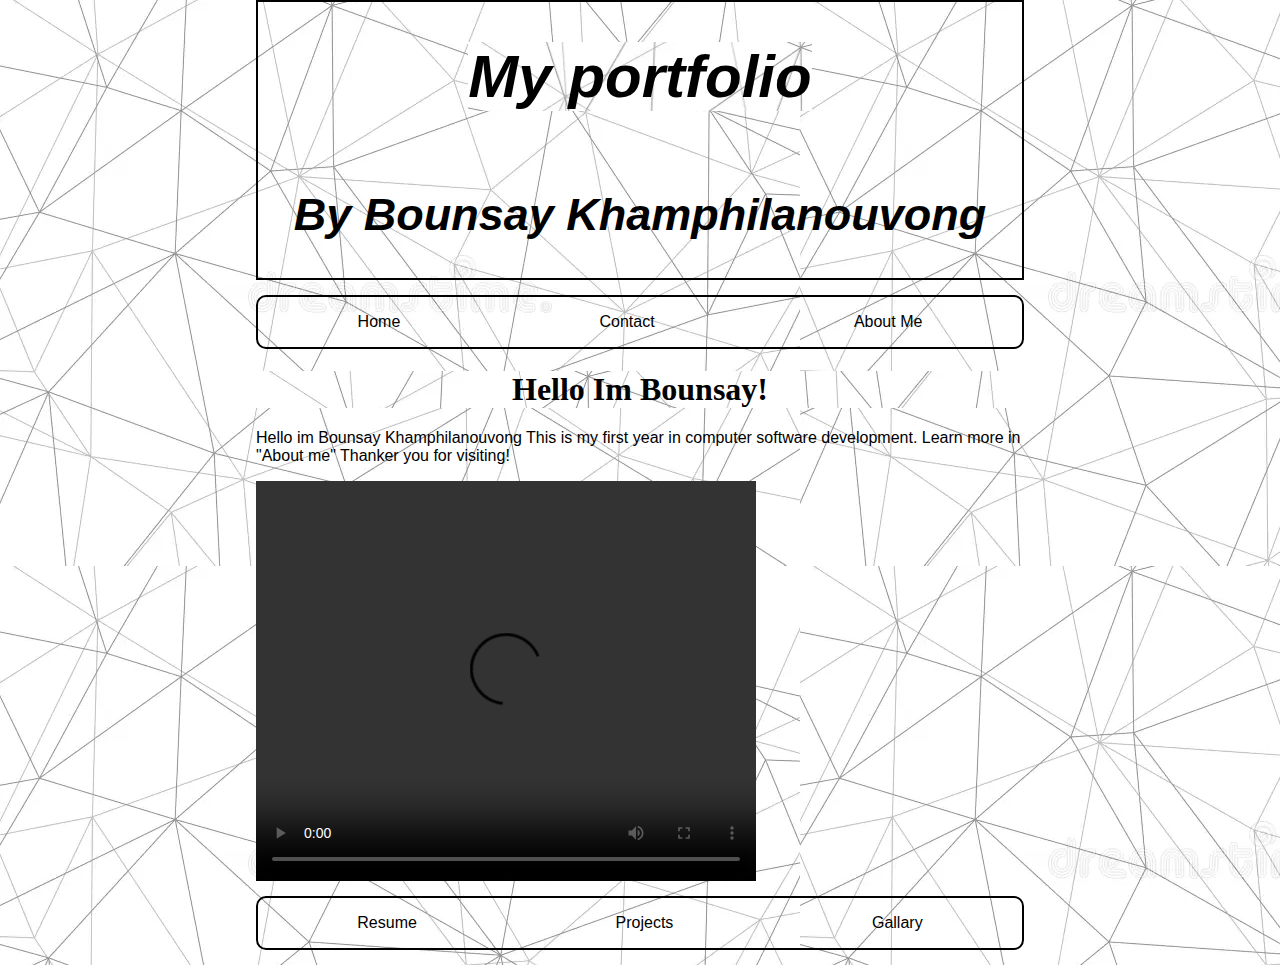
<file: index.html>
<!DOCTYPE html>
<html lang="en">
<head>
    <meta charset="UTF-8">
    <meta name="viewport" content="width=device-width, initial-scale=1.0">
    <title>Bounsay's Portfolio</title>
    <link rel="stylesheet" href="./ccs/index.css">
</head>
    <body>
    <header>
        
        <h1>
            My portfolio 
        </h1>
        <h2> By Bounsay Khamphilanouvong</h2>
    </header>
    <nav>
        <a href="html/index.html">Home</a>
        <a href="html/contact.html">Contact</a>
        <a href="html/aboutme.html">About Me</a>
    </nav>
    <h1>Hello Im Bounsay!</h1>
        <p id="Ball"> Hello im Bounsay Khamphilanouvong This is my first year in computer software development. Learn more in "About me" Thanker you for visiting! </p>
    <video width="500" height="400" controls>
        <source src="./video/Snow.mp4" type="video.mp4">
    </video>
    <nav>
        <a href="html/resume.html">Resume</a>
        <a href="html/Project.html">Projects</a>
        <a href="html/Gallery.html">Gallary</a>
    </nav>
   
    </body>
</html>
</file>
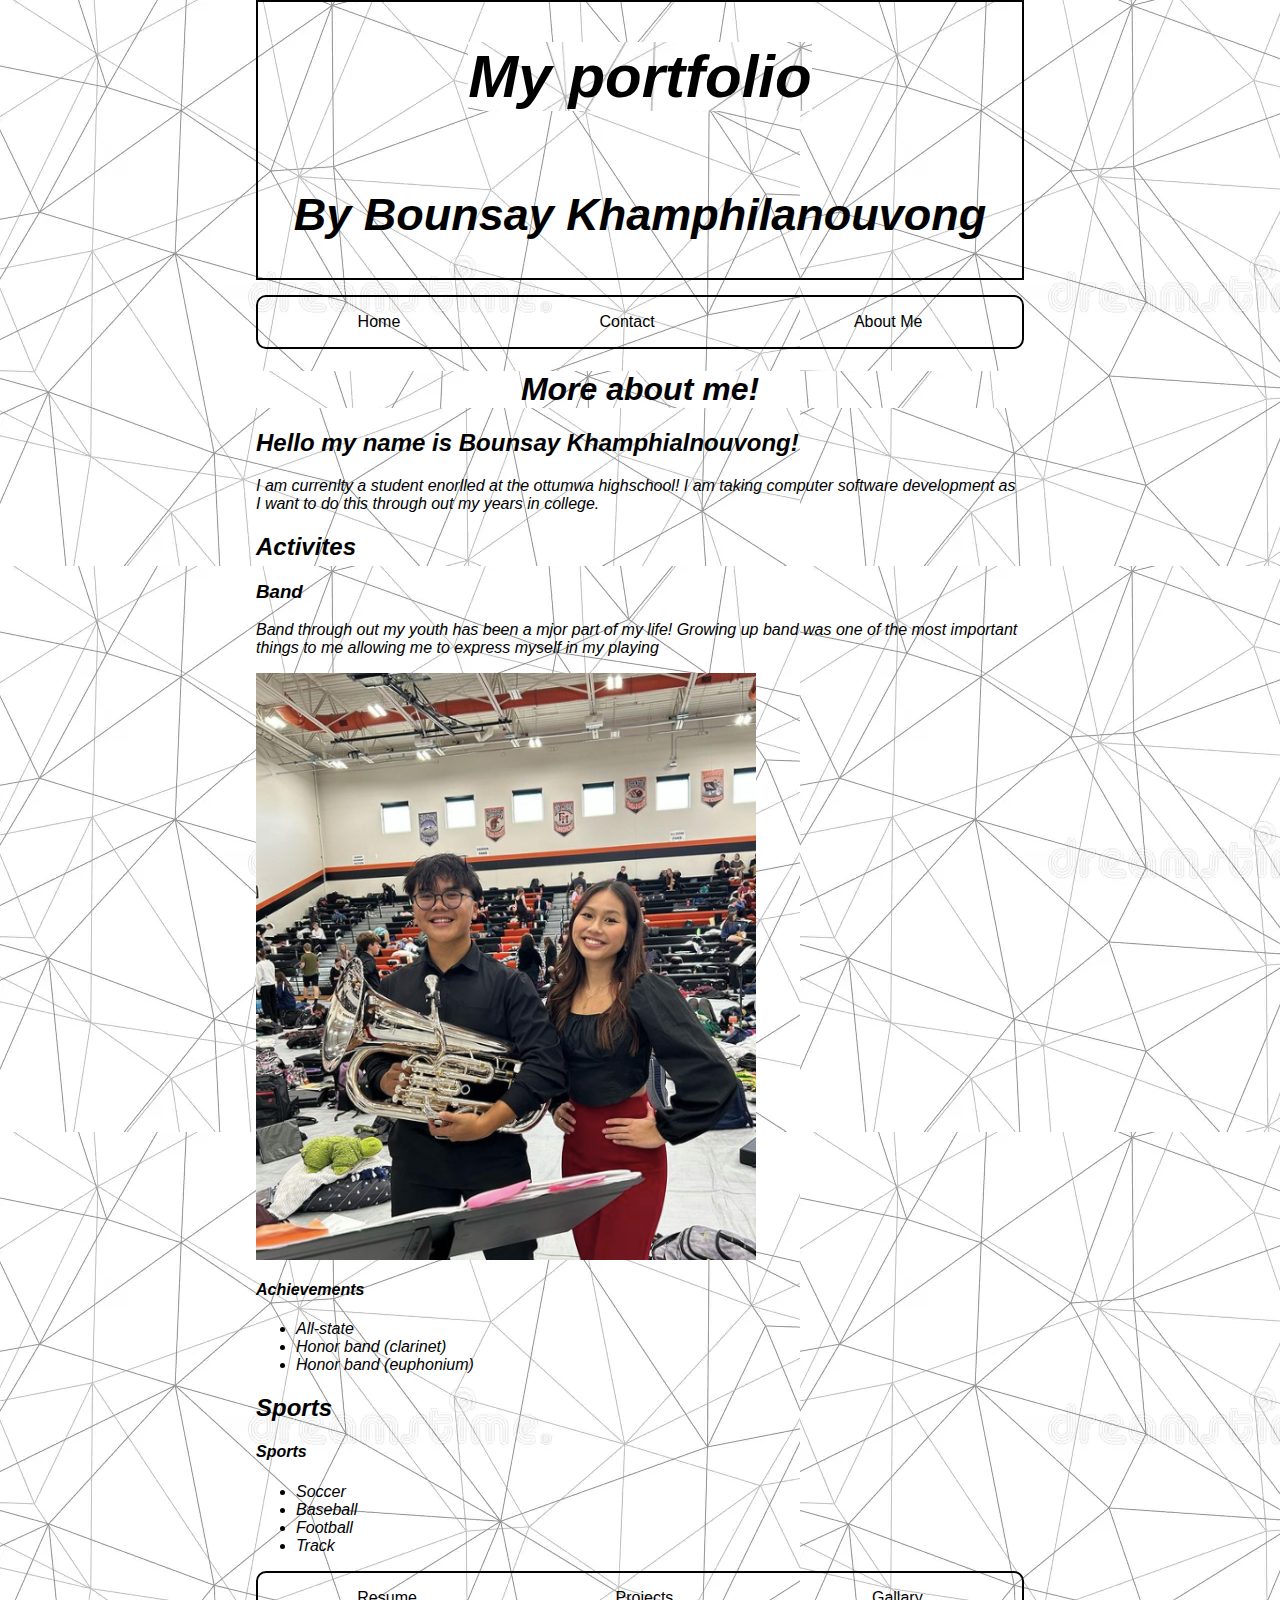
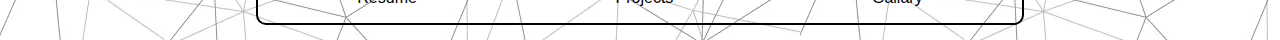
<file: html/aboutme.html>
<!DOCTYPE html>
<html lang="en">
<head>
    <meta charset="UTF-8">
    <meta name="viewport" content="width=device-width, initial-scale=1.0">
    <title>About me</title>
    <link rel="stylesheet" href="../ccs/index.css">
</head>
    <body>
    <header>
        <h1>
            My portfolio 
        </h1>
        <h2> By Bounsay Khamphilanouvong</h2>
    </header>
    <nav>
        <a href="../index.html">Home</a>
        <a href="contact.html">Contact</a>
        <a href="#">About Me</a>
    </nav>
    <Div>
        <h1>More about me!</h1>

        <h2>Hello my name is Bounsay Khamphialnouvong! </h2>

        <p>I am currenlty a student enorlled at the ottumwa highschool! I am taking computer software development as I want to do this through
            out my years in college.
        </p>

        <h2>Activites</h2>
        
        <h3>
            Band
        </h3>
            <p>Band through out my youth has been a mjor part of my life! Growing up band was one of the most important things to me allowing me to express myself in my playing</p>

            <img src="../image/banddd.jpg" alt="Bandpic">
            <h4>Achievements</h4>
                <ul>
                    <li>All-state</li>
                    <li>Honor band (clarinet)</li>
                    <li>Honor band (euphonium)</li>
                    
                </ul>
        <h2>
            Sports
        </h2>

        <h4>Sports</h4>
            <ul>
                <li>Soccer</li>
                <li>Baseball</li>
                <li>Football</li>
                <li>Track</li>
            </ul>

        </Div>
        <nav>
            <a href="resume.html">Resume</a>
            <a href="Project.html">Projects</a>
            <a href="Gallery.html">Gallary</a>
        </nav>
    </body>
</html>
</file>
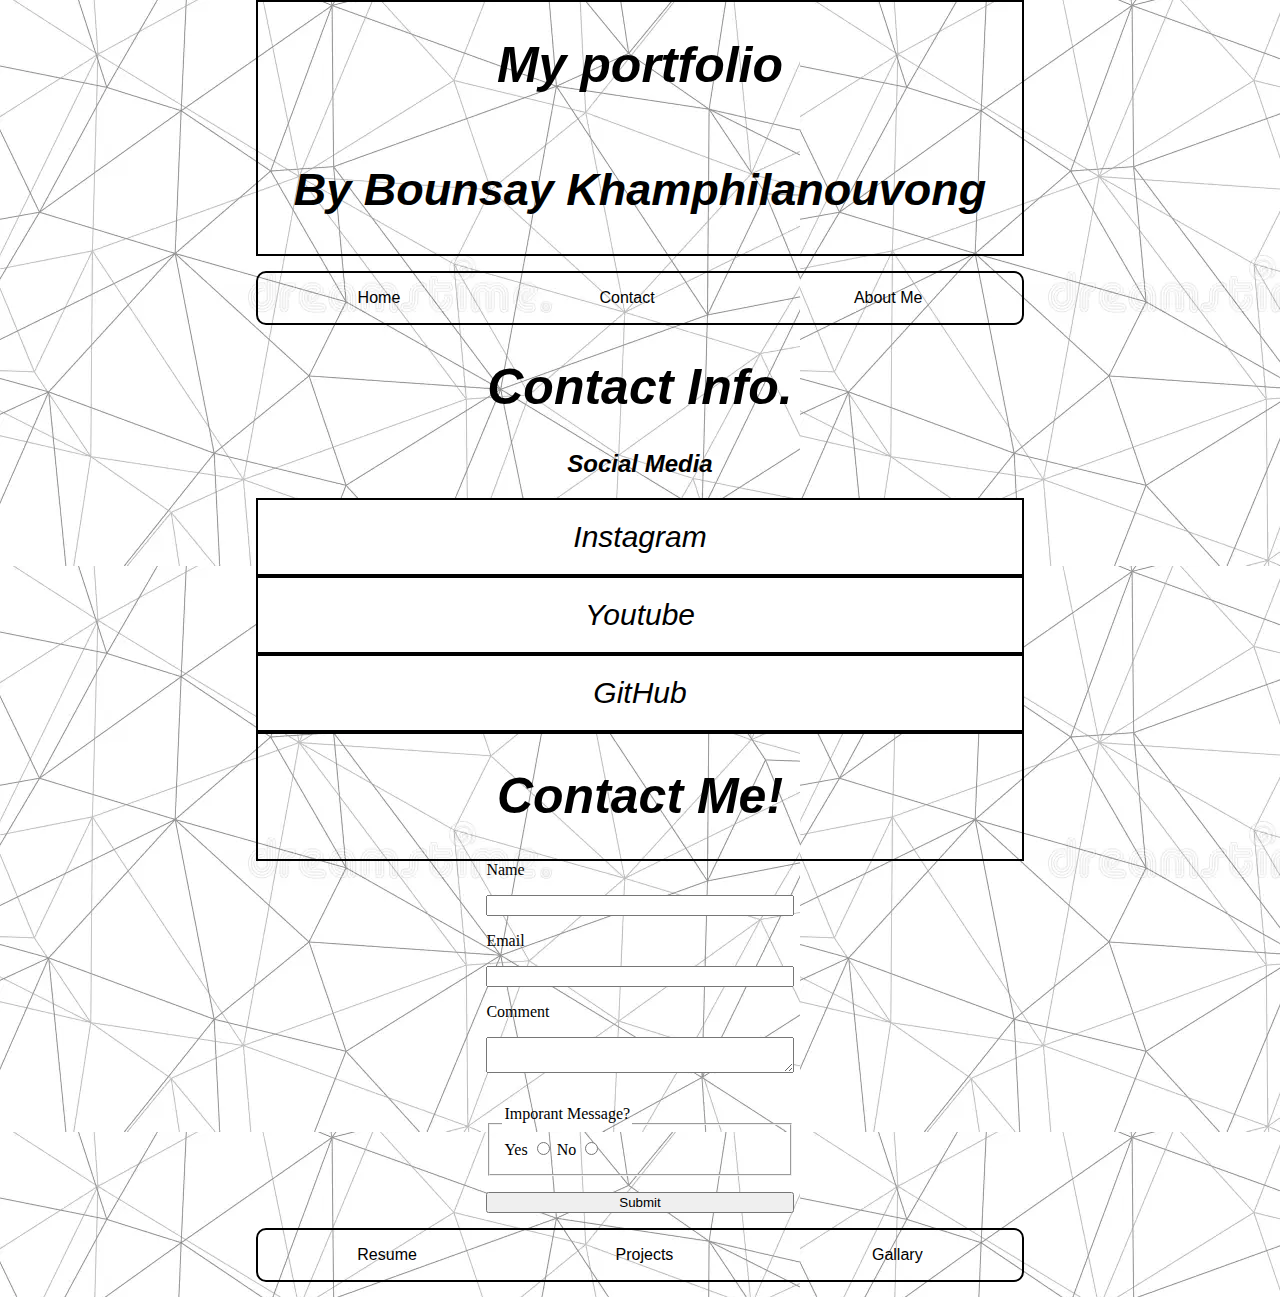
<file: html/contact.html>
<!DOCTYPE html>
<html lang="en">
<head>
    <meta charset="UTF-8">
    <meta name="viewport" content="width=device-width, initial-scale=1.0">
    <title>Bounsay's Portfolio</title>
    <link rel="stylesheet" href="../ccs/general.css">
</head>
    <body>
    <header>
        
        <h1>
            My portfolio 
        </h1>
        <h2> By Bounsay Khamphilanouvong</h2>
    </header>
    <nav>
        <a href="../index.html">Home</a>
        <a href="#">Contact</a>
        <a href="aboutme.html">About Me</a>
    </nav>
       <h1>Contact Info.</h1>
       <h2>Social Media</h2>
       
        <a href="#" id="Link">Instagram</a>
        <a href="https://www.youtube.com/channel/UCdJY5F2p8sb9t70T5aEr1bA" id="Link">Youtube</a>
        <a href="https://github.com/Bounsay/Bounsaysportfolio/commit/38e9e165ddb52c2eac7ffa1988710bcbc4733095" id="Link">GitHub</a>

       

    <header>
        <h1>Contact Me!</h1>

    </header>
    <form>
    <label for="name">Name</label>
    <input type="text" id="name">

    <label for="email">Email</label>
    <input type="email" id="Email">

    <label for="comment">Comment</label>
    <textarea type="Comment" placeholder="Write ur comment here" id="comment"> </textarea>

        <fieldset>
            <legend>
                <p> Imporant Message?</p>
                <label for="yes">Yes</label>
                <input type="radio" id="no" value="yes" name="newsletter">

                <label for="no"> No</label>
                <input type="radio" id="no" name="newslatter" value="yes" >
            </legend>
        </fieldset>
        <input type="submit">
    </form>
    <nav>
        <a href="resume.html">Resume</a>
        <a href="Project.html">Projects</a>
        <a href="Gallery.html">Gallary</a>
    </nav>
    </body>
</html>
</file>
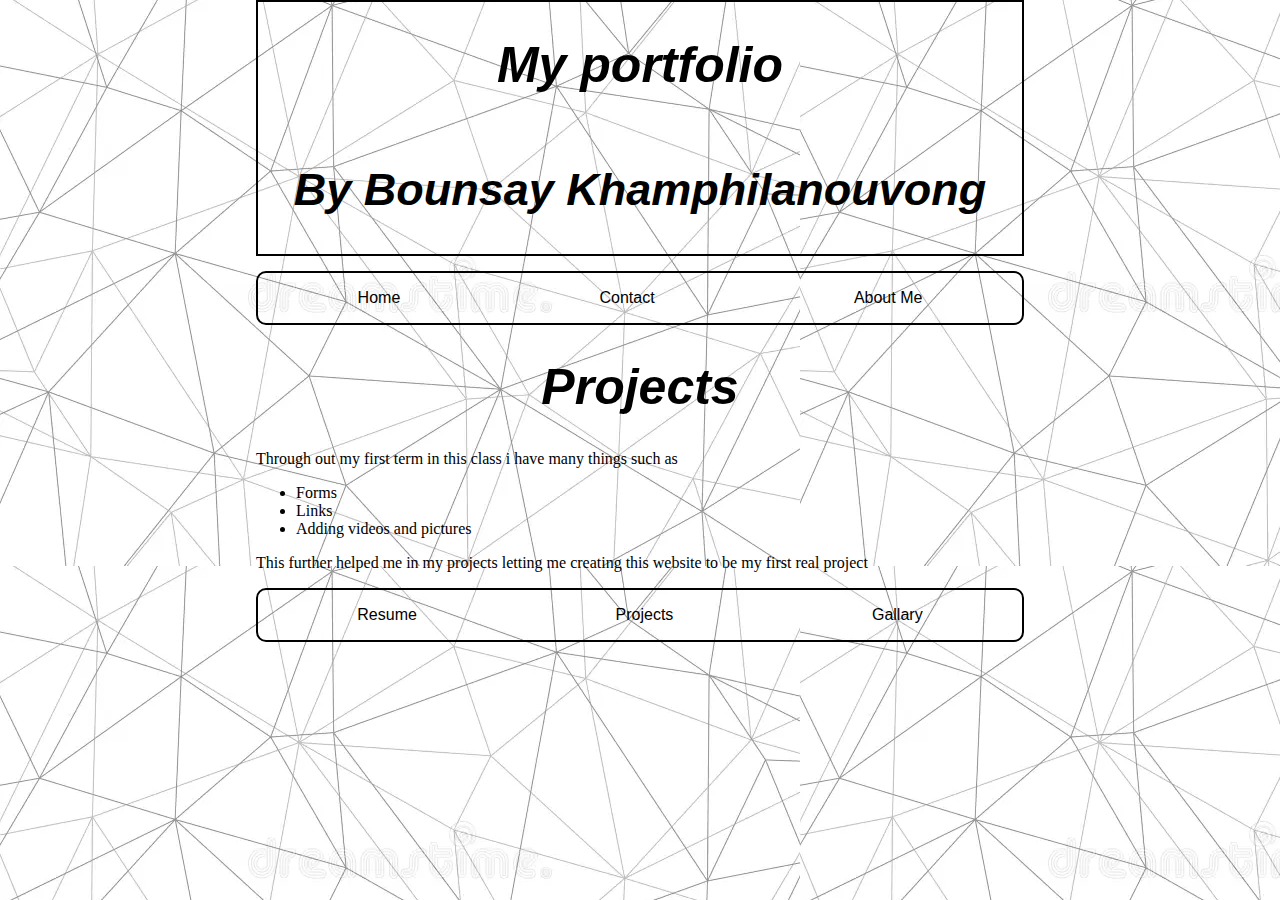
<file: html/Project.html>
<!DOCTYPE html>
<html lang="en">
<head>
    <meta charset="UTF-8">
    <meta name="viewport" content="width=device-width, initial-scale=1.0">
    <title>Bounsay's Portfolio</title>
    <link rel="stylesheet" href="../ccs/general.css">
</head>
    <body>
    <header>
        
        <h1>
            My portfolio 
        </h1>
        <h2> By Bounsay Khamphilanouvong</h2>
    </header>
    <nav>
        <a href="../index.html">Home</a>
        <a href="contact.html">Contact</a>
        <a href="aboutme.html">About Me</a>
    </nav>
        <h1>Projects</h1>
        <p> Through out my first term in this class i have many things such as </p>
        <ul>
            <li>Forms</li>
            <li>Links</li>
            <li>Adding videos and pictures</li>
        </ul>
        <p> This further helped me in my projects letting me creating this website to be my first real project</p>
    <nav>
        <a href="resume.html">Resume</a>
        <a href="#">Projects</a>
        <a href="Gallery.html">Gallary</a>
    </nav>
   
    </body>
</html>
</file>
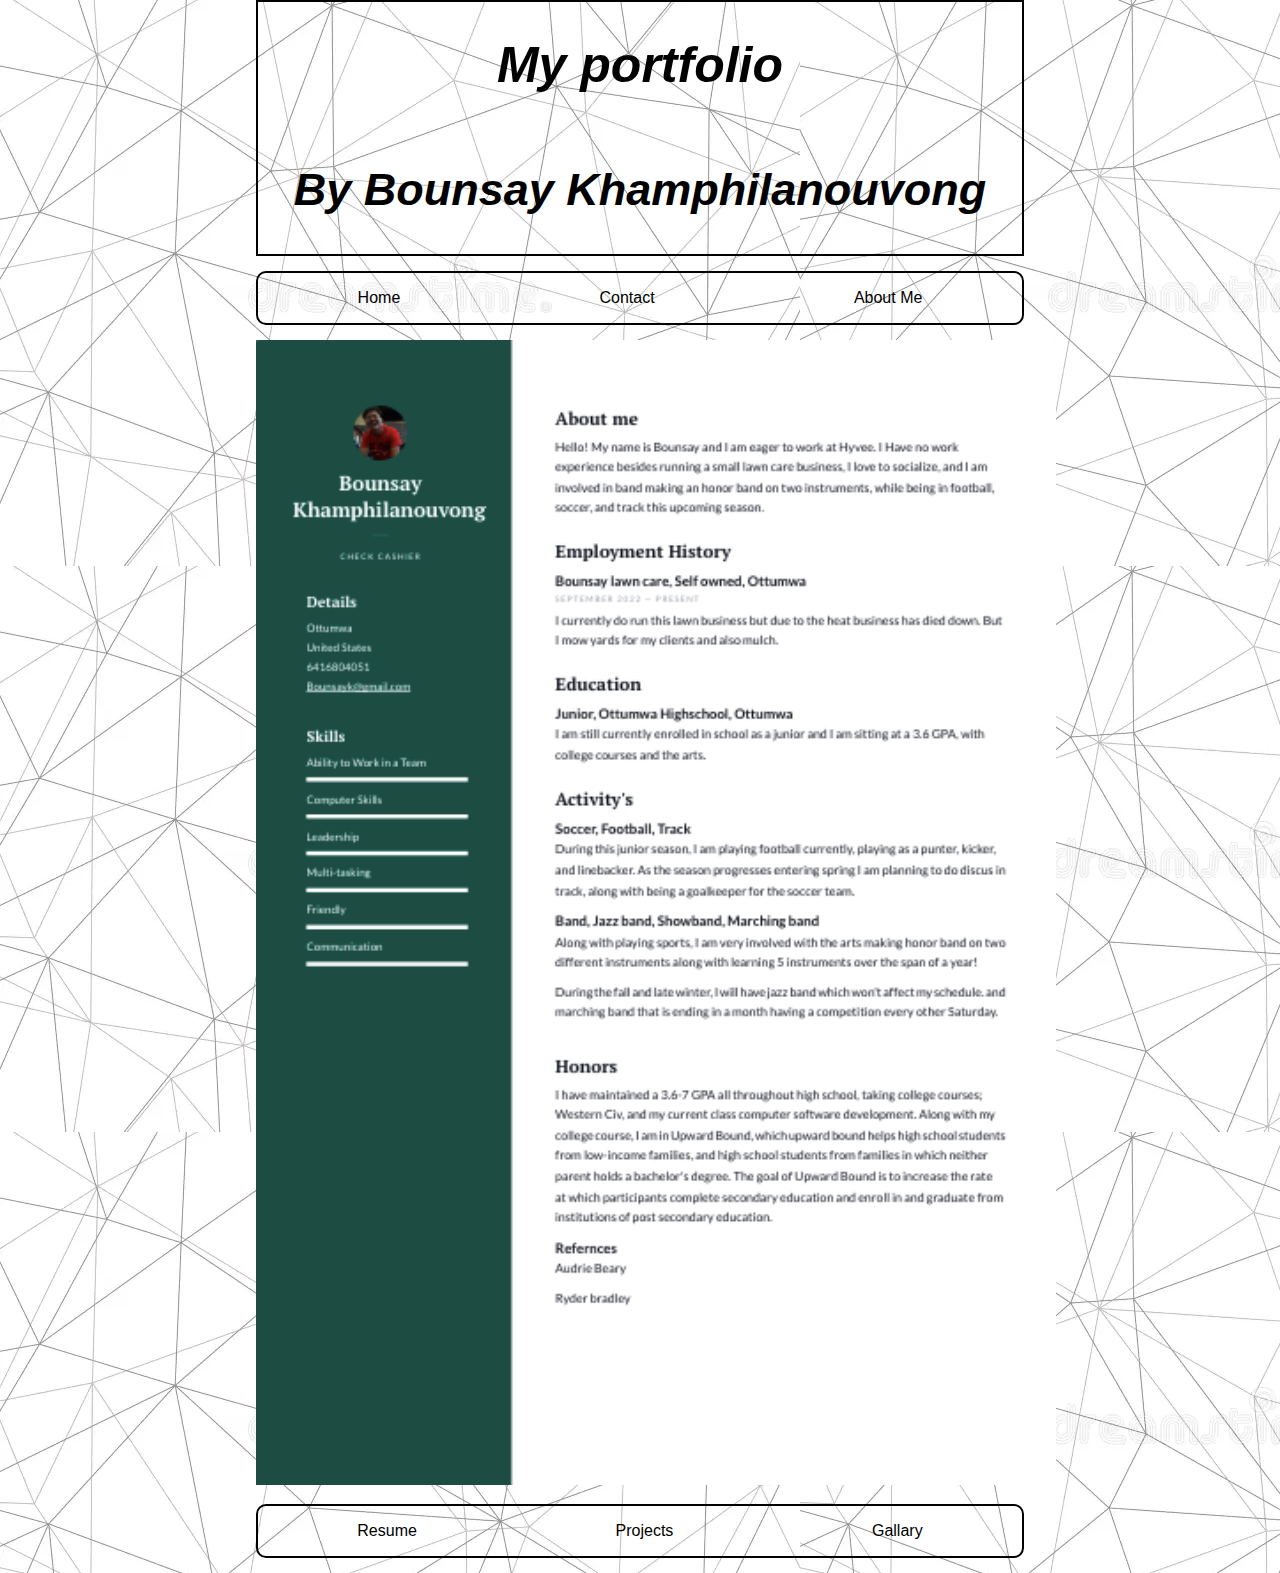
<file: html/resume.html>
<!DOCTYPE html>
<html lang="en">
<head>
    <meta charset="UTF-8">
    <meta name="viewport" content="width=device-width, initial-scale=1.0">
    <title>Bounsay's Portfolio</title>
    <link rel="stylesheet" href="../ccs/general.css">
</head>
    <body>
    <header>
        
        <h1>
            My portfolio 
        </h1>
        <h2> By Bounsay Khamphilanouvong</h2>
    </header>
    <nav>
        <a href="index.html">Home</a>
        <a href="contact.html">Contact</a>
        <a href="aboutme.html">About Me</a>
    </nav>
    <img src="../image/resume.jpg" alt="resume" id="resume">
    <nav>
        <a href="#">Resume</a>
        <a href="Project.html">Projects</a>
        <a href="Gallery.html">Gallary</a>
    </nav>
   
    </body>
</html>
</file>
<file: ccs/index.css>
body {
    margin: 0;
    margin-left: 20%;
    margin-right: 20%;
    background-image:url(../image/polygonal-grey-background-abstract-vector-geometric-design-polygonal-grey-background-abstract-vector-geometric-design-135285197.jpg) ;
}

header {
    font-size: 30px;
    font-family: 'Trebuchet MS', 'Lucida Sans Unicode', 'Lucida Grande', 'Lucida Sans', Arial, sans-serif;
    font-style: oblique;
    display:flex;
    flex-direction: column;
    align-items: center;
    border: 2px solid black;
}
nav {
    display:flex;
    justify-content: space-around;
    line-height: 50px;
    height: 50px;
    border: 2px solid black;
    border-radius: 10px;
    margin-top: 15px;
    margin-bottom: 15px;
    
}

a {
    text-decoration: none;
    color: black;
    font-family: 'Lucida Sans', 'Lucida Sans Regular', 'Lucida Grande', 'Lucida Sans Unicode', Geneva, Verdana, sans-serif;
}

img {
    width: 500px;
    display: flex;
    justify-content: center;
}

p {
    display: flex;
    justify-content: center;
}

#Ball {
    font-family:'Lucida Sans', 'Lucida Sans Regular', 'Lucida Grande', 'Lucida Sans Unicode', Geneva, Verdana, sans-serif ;
}

#firsthead {
    font-size: 50px;
    display: flex;
    justify-content: center;
    font-family: 'Lucida Sans', 'Lucida Sans Regular', 'Lucida Grande', 'Lucida Sans Unicode', Geneva, Verdana, sans-serif;
    font-style: oblique;
}

div {
    font-family: 'Gill Sans', 'Gill Sans MT', Calibri, 'Trebuchet MS', sans-serif;
    font-style: oblique;
    
}

h1 {
    display: flex;
    justify-content: center;
    background-image: url(../image/polygonal-grey-background-abstract-vector-geometric-design-polygonal-grey-background-abstract-vector-geometric-design-135285197.jpg);
}

video {
    display: flex;
    justify-content: center;
    margin-right: 200px;
}
</file>
<file: ccs/general.css>
body {
    margin: 0;
    margin-left: 20%;
    margin-right: 20%;
    background-image:url(../image/polygonal-grey-background-abstract-vector-geometric-design-polygonal-grey-background-abstract-vector-geometric-design-135285197.jpg) ;
}

header {
    font-size: 30px;
    font-family: 'Trebuchet MS', 'Lucida Sans Unicode', 'Lucida Grande', 'Lucida Sans', Arial, sans-serif;
    font-style: oblique;
    display:flex;
    flex-direction: column;
    align-items: center;
    border: 2px solid black;
}
nav {
    display:flex;
    justify-content: space-around;
    line-height: 50px;
    height: 50px;
    border: 2px solid black;
    border-radius: 10px;
    margin-top: 15px;
    margin-bottom: 15px;
    
}

a {
    text-decoration: none;
    color: black;
    font-family: 'Lucida Sans', 'Lucida Sans Regular', 'Lucida Grande', 'Lucida Sans Unicode', Geneva, Verdana, sans-serif;
}

h1 {
    font-size: 50px;
    display: flex;
    justify-content: center;
    font-family: 'Lucida Sans', 'Lucida Sans Regular', 'Lucida Grande', 'Lucida Sans Unicode', Geneva, Verdana, sans-serif;
    font-style: oblique ;
}

#Link {
    display: flex;
    justify-content: center;
    justify-content: space-around;
    border: 2px solid black;
    font-size: 30px;
    font-family: 'Lucida Sans', 'Lucida Sans Regular', 'Lucida Grande', 'Lucida Sans Unicode', Geneva, Verdana, sans-serif;
    font-style: oblique;
    padding: 20px;
    background-color: white;
}

h2 {
    display: flex;
    justify-content: center;
    font-style: oblique;
    font-family: 'Lucida Sans', 'Lucida Sans Regular', 'Lucida Grande', 'Lucida Sans Unicode', Geneva, Verdana, sans-serif;
}

img {
    width: 400px;
    background-color: white;
}

form {
    display: flex;
    flex-direction: column;
    row-gap: 1em;
    margin-left: 30%;
    margin-right: 30%;

}

#resume {
    width: 800px;
}
</file>
